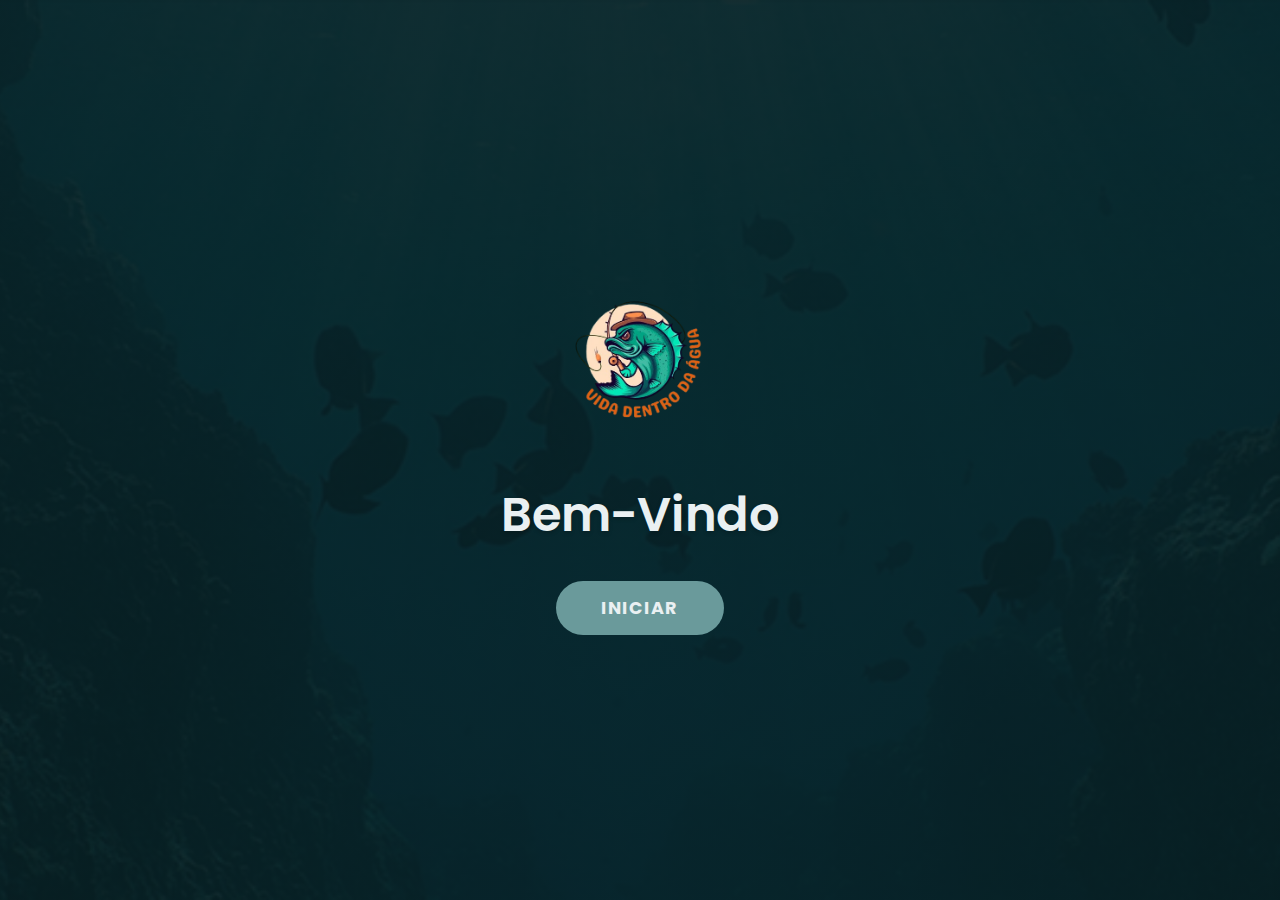
<file: index.html>
<!DOCTYPE html>
<html lang="pt-BR">
<head>
    <meta charset="UTF-8">
    <meta name="viewport" content="width=device-width, initial-scale=1.0">
    <title>Bem-Vindo</title>
    
    <link rel="preconnect" href="https://fonts.googleapis.com">
    <link rel="preconnect" href="https://fonts.gstatic.com" crossorigin>
    <link href="https://fonts.googleapis.com/css2?family=Poppins:wght@400;600;700&display=swap" rel="stylesheet">
    
    <link rel="stylesheet" href="static/style.css">
</head>
<body>

    <div id="splash-page">
        <div class="splash-container">
            
            <img src="static/logo.png" alt="Logo Vida Dentro Da Água" class="logo-main">
            
            <h1 class="welcome-text">Bem-Vindo</h1>
            
            <a href="sobre.html" class="btn">INICIAR</a>
            
        </div>
    </div>

</body>
</html>
</file>
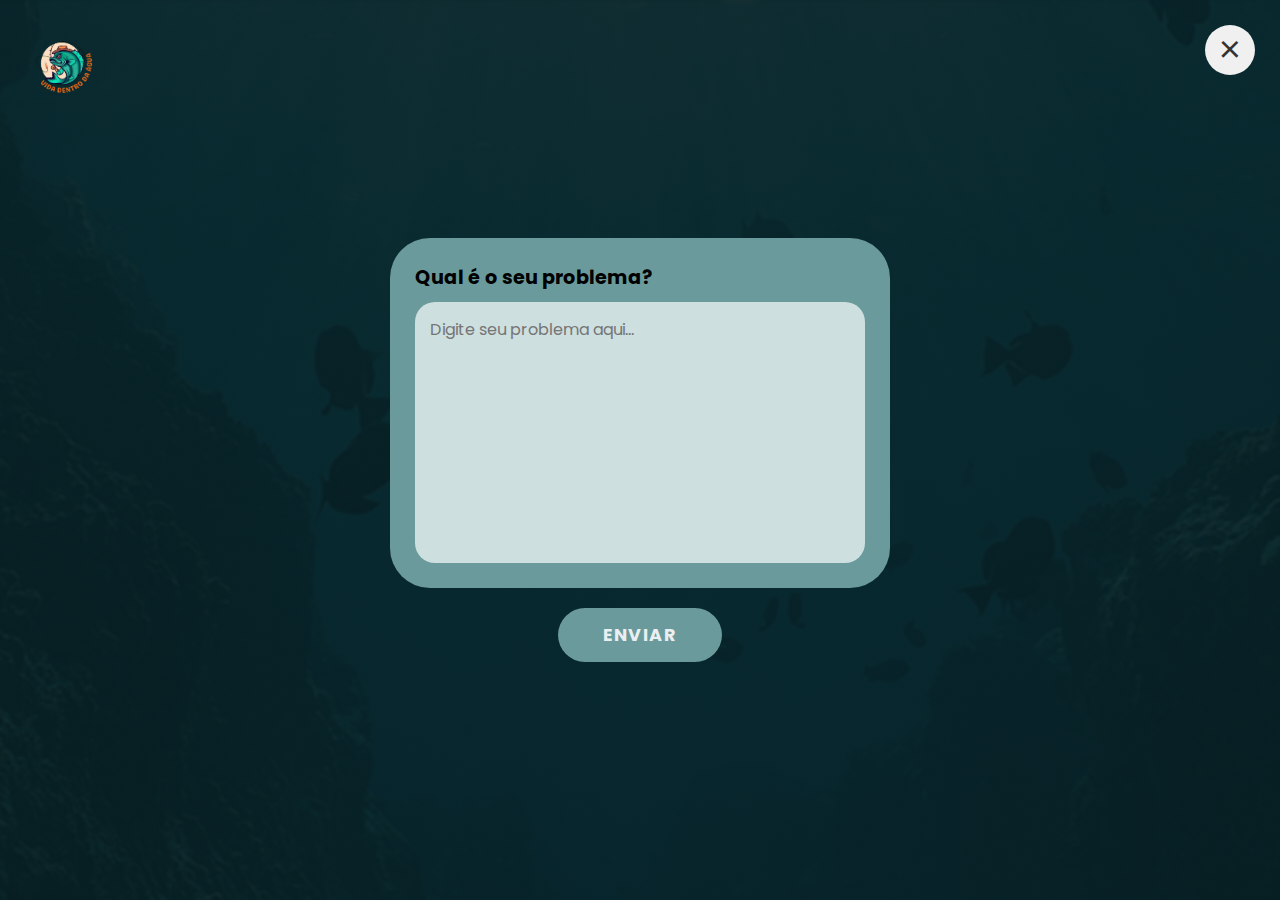
<file: digitar.html>
<!DOCTYPE html>
<html lang="pt-BR">
<head>
<!-- ... (cabeçalho igual ao anterior) ... -->
    <meta charset="UTF-8">
    <meta name="viewport" content="width=device-width, initial-scale=1.0">
    <title>Digitar Problema</title>
    
    <link rel="preconnect" href="https://fonts.googleapis.com">
    <link rel="preconnect" href="https://fonts.gstatic.com" crossorigin>
    <link href="https://fonts.googleapis.com/css2?family=Poppins:wght@400;600;700&display=swap" rel="stylesheet">
    
    <link rel="stylesheet" href="/static/style.css">
</head>
<body>

    <div id="digitar-page">
        
        <a href="index.html" class="header-logo-link">
            <img src="/static/logo.png" alt="Logo - Voltar ao Início" class="logo-img">
        </a>
        
        <a href="sobre.html" class="close-btn" aria-label="Voltar">
            &times; 
        </a>

        <div class="text-container">
            <div class="text-card">
                <label for="user-text">Qual é o seu problema?</label>
                <textarea id="user-text" placeholder="Digite seu problema aqui..."></textarea>
            </div>
            
            <a href="#" id="submit-btn" class="btn">Enviar</a>

            <!-- O Elemento do Timer foi REMOVIDO daqui -->

        </div>

    </div>

    <!-- ============================================
    == SCRIPT (A "PONTE" PARA O PYTHON) ==
    ============================================ -->
    <script>
        document.addEventListener('DOMContentLoaded', () => {
            
            const params = new URLSearchParams(window.location.search);
            const nomeUsuario = params.get('nome') || 'Visitante'; 

            const submitButton = document.getElementById('submit-btn');
            const userText = document.getElementById('user-text');
            
            // Variável do timer de segundos foi REMOVIDA
            let loadingInterval = null;

            const handleSubmit = async () => {
                const problemaUsuario = userText.value;

                if (!problemaUsuario.trim()) {
                    console.warn('O usuário não digitou um problema.');
                    userText.style.border = '2px solid red';
                    return;
                }
                userText.style.border = 'none';

                submitButton.classList.add('loading');
                
                // Limpa o interval anterior
                if (loadingInterval) clearInterval(loadingInterval); 
                
                // --- Animação dos pontinhos (mantida) ---
                let dotCount = 0;
                const dots = ["", ".", "..", "..."];
                submitButton.textContent = 'Gerando'; 
                loadingInterval = setInterval(() => {
                    dotCount = (dotCount + 1) % 4; 
                    submitButton.textContent = 'Gerando' + dots[dotCount];
                }, 400); 

                // --- O código do Timer de Segundos foi REMOVIDO daqui ---


                try {
                    const response = await fetch('/gerar_solucao_e_imagem', {
                        method: 'POST',
                        headers: {
                            'Content-Type': 'application/json',
                        },
                        body: JSON.stringify({
                            nome: nomeUsuario,
                            problema: problemaUsuario 
                        })
                    });

                    const data = await response.json();
                    
                    // --- Para o timer de pontinhos em caso de sucesso ---
                    clearInterval(loadingInterval);

                    if (response.ok) {
                        const textoSolucao = encodeURIComponent(data.texto_solucao);
                        const imageUrl = encodeURIComponent(data.imagem_url);
                        window.location.href = `resultadoTextoIa.html?solucao=${textoSolucao}&imagem_url=${imageUrl}`;
                    } else {
                        throw new Error(data.erro || 'Erro desconhecido');
                    }

                } catch (error) {
                    // --- Para o timer de pontinhos em caso de erro ---
                    clearInterval(loadingInterval);
                    
                    console.error('Erro ao gerar conteúdo:', error);
                    submitButton.textContent = error.message || 'Erro! Tente novamente.';
                    setTimeout(() => {
                        submitButton.classList.remove('loading');
                        submitButton.textContent = 'Enviar';
                    }, 3000);
                }
            };

            // ... (Ouvintes de clique e teclado permanecem iguais) ...
            submitButton.addEventListener('click', (event) => {
                event.preventDefault(); 
                handleSubmit();
            });

            userText.addEventListener('keydown', (event) => {
                if (event.key === 'Enter' && !event.shiftKey) {
                    event.preventDefault(); 
                    handleSubmit();
                }
            });
        });
    </script>

</body>
</html>
</file>
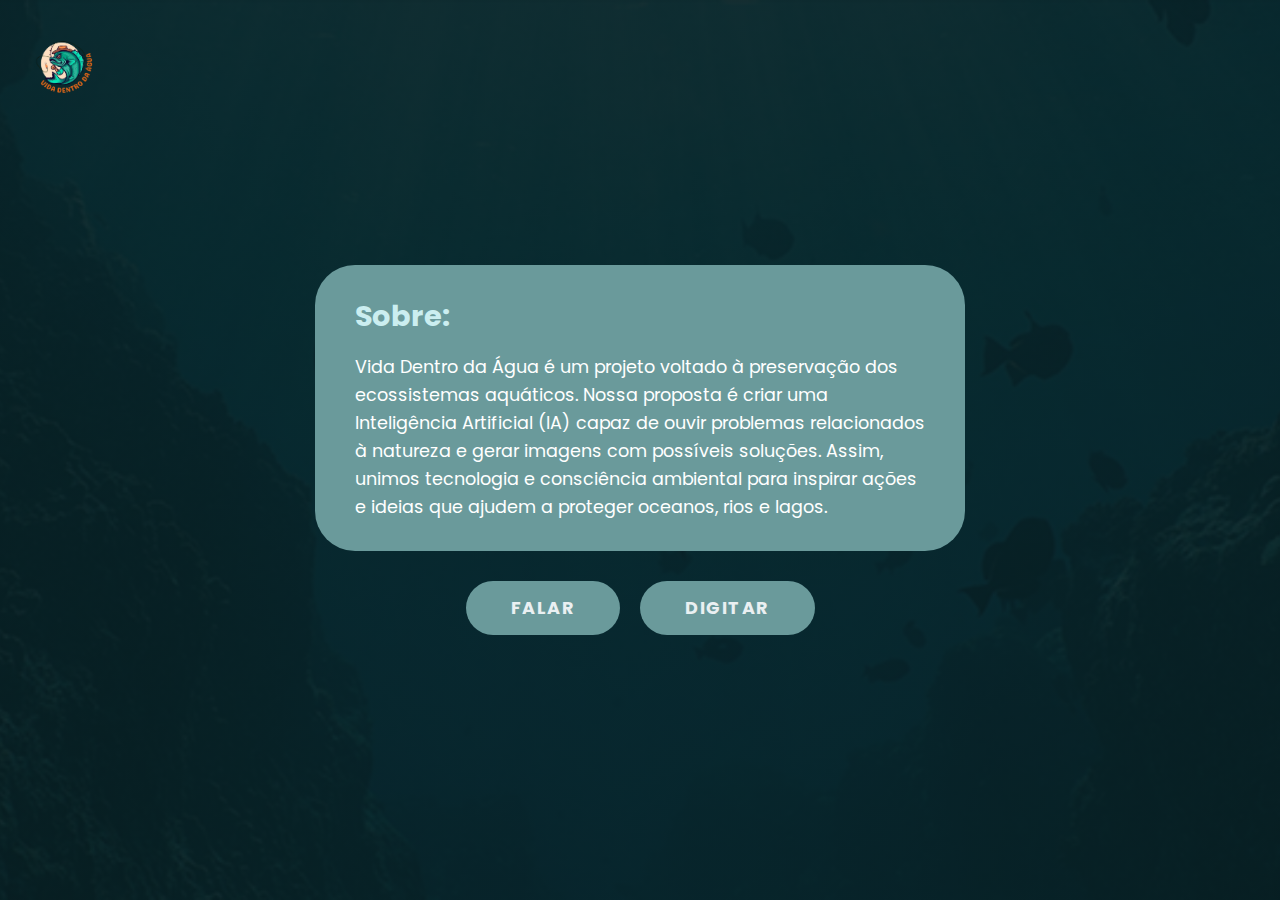
<file: sobre.html>
<!DOCTYPE html>
<html lang="pt-BR">
<head>
    <meta charset="UTF-8">
    <meta name="viewport" content="width=device-width, initial-scale=1.0">
    <title>Sobre o Projeto</title>
    
    <link rel="preconnect" href="https://fonts.googleapis.com">
    <link rel="preconnect" href="https://fonts.gstatic.com" crossorigin>
    <link href="https://fonts.googleapis.com/css2?family=Poppins:wght@400;600;700&display=swap" rel="stylesheet">
    
    <link rel="stylesheet" href="static/style.css">
</head>
<body>

    <div id="sobre-page">
        
        <a href="index.html" class="header-logo-link">
            <img src="static/logo.png" alt="Logo - Voltar ao Início" class="logo-img">
        </a>
        
        <div class="content-container">
            
            <div class="info-card">
                <h2>Sobre:</h2>
                <p>
                    Vida Dentro da Água é um projeto voltado à preservação
                    dos ecossistemas aquáticos. Nossa proposta é criar uma
                    Inteligência Artificial (IA) capaz de ouvir problemas
                    relacionados à natureza e gerar imagens com possíveis
                    soluções. Assim, unimos tecnologia e consciência
                    ambiental para inspirar ações e ideias que ajudem a
                    proteger oceanos, rios e lagos.
                </p>
            </div>
            
            <div class="button-container">
                <a href="falar.html" class="btn">Falar</a>
                <a href="digitar.html" class="btn">Digitar</a>
            </div>
            
        </div>
    </div>

</body>
</html>
</file>
<file: static/style.css>
/* Reset Básico e Configuração da Fonte */
body, html {
    margin: 0;
    padding: 0;
    height: 100%;
    width: 100%;
    font-family: 'Poppins', sans-serif;
    overflow: hidden; 
}

body {
    /* Imagem de fundo com overlay escuro */
    background: linear-gradient(rgba(10, 40, 45, 0.7), rgba(10, 40, 45, 0.7)), url('/static/background.jpg');
    background-size: cover;
    background-position: center;
    background-repeat: no-repeat;
    
    display: flex;
    justify-content: center;
    align-items: center;
    text-align: center;
}

/* --- Componentes Reutilizáveis --- */

/* Botão Principal */
.btn {
    display: inline-block; 
    padding: 14px 45px;
    font-size: 1.1rem;
    font-weight: 700;
    color: #eaf0f2;
    background-color: #6a9a9b;
    border: none;
    border-radius: 50px; 
    cursor: pointer;
    text-transform: uppercase;
    letter-spacing: 1.5px;
    text-decoration: none; 
    transition: background-color 0.3s ease, transform 0.3s ease;
    min-width: 150px; /* Largura mínima para o botão */
    box-sizing: border-box;
}
.btn:hover {
    background-color: #588384; 
    transform: scale(1.03); 
}
/* Estilo do botão "Gerando..." */
.btn.loading {
    background-color: #588384; 
    cursor: not-allowed;
    transform: scale(1.0);
}

/* Logo (Canto superior esquerdo) */
.header-logo-link {
    position: absolute; 
    top: 25px;
    left: 25px;
    display: block; 
    z-index: 10;
}
.header-logo-link .logo-img {
    width: 80px; 
    height: auto;
    display: block;
}

/* Botão de Fechar (Canto superior direito) */
.close-btn {
    position: absolute;
    top: 25px;
    right: 25px;
    width: 50px;
    height: 50px;
    background-color: #f0f0f0;
    color: #333;
    border-radius: 50%;
    display: flex;
    justify-content: center;
    align-items: center;
    text-decoration: none;
    font-size: 2.5rem; 
    font-weight: 300;
    line-height: 1;
    transition: transform 0.3s ease;
    z-index: 10;
}
.close-btn:hover {
    transform: scale(1.1);
}

/* --- Estrutura das Páginas --- */
#splash-page, #sobre-page, #digitar-page, #falar-page, #resultado-page {
    width: 100%;
    height: 100%;
    display: flex;
    justify-content: center;
    align-items: center;
    position: relative; 
    padding: 20px;
    box-sizing: border-box;
}

/* --- Página: Splash (index.html) --- */
.splash-container {
    display: flex;
    flex-direction: column;
    align-items: center;
}
.logo-main {
    width: 180px; 
    height: auto;
    margin-bottom: 25px;
}
.welcome-text {
    font-size: 3rem;
    font-weight: 600;
    color: #eaf0f2;
    margin: 0;
    margin-bottom: 30px;
    text-shadow: 0 2px 4px rgba(0, 0, 0, 0.2);
}

/* --- Página: Sobre (sobre.html) --- */
.content-container {
    display: flex;
    flex-direction: column;
    align-items: center;
    width: 90%; 
    max-width: 650px; 
}
.info-card {
    width: 100%;
    background-color: #6a9a9b; 
    padding: 30px 40px;
    border-radius: 40px; 
    margin-bottom: 30px;
    text-align: left; 
    box-sizing: border-box;
}
.info-card h2 {
    color: #cbeef0; 
    font-size: 1.8rem;
    margin-top: 0;
    margin-bottom: 15px;
    font-weight: 700;
}
.info-card p {
    color: #ffffff;
    font-size: 1.1rem;
    line-height: 1.6;
    margin: 0;
}
.button-container {
    display: flex;
    justify-content: center;
    gap: 20px; 
}

/* --- Página: Digitar (digitar.html) --- */
.text-container {
    display: flex;
    flex-direction: column;
    align-items: center;
    gap: 20px; 
    width: 90%;
    max-width: 500px;
}
.text-card {
    width: 100%;
    height: 350px;
    background-color: #6a9a9b; 
    padding: 25px;
    border-radius: 40px;
    box-sizing: border-box;
    display: flex;
    flex-direction: column;
    text-align: left;
}
.text-card label {
    color: #000; 
    font-size: 1.2rem;
    font-weight: 700;
    margin-bottom: 10px;
}
.text-card textarea {
    flex-grow: 1; 
    width: 100%;
    border: none;
    border-radius: 20px; 
    background-color: #cddfdf; 
    padding: 15px;
    box-sizing: border-box;
    font-family: 'Poppins', sans-serif;
    font-size: 1rem;
    resize: none; 
}
.text-card textarea:focus {
    outline: none;
    box-shadow: 0 0 10px rgba(255, 255, 255, 0.5); 
}

/* --- Página: Falar (falar.html) --- */
.voice-container {
    display: flex;
    flex-direction: column;
    align-items: center;
    gap: 30px; 
}
.voice-container h3 {
    color: #eaf0f2;
    font-size: 1.3rem;
    font-weight: 600;
    margin: 0;
    min-height: 1.5em; /* Evita que o layout pule */
}
.voice-circle {
    width: 300px;
    height: 300px;
    background-color: #6a9a9b; 
    border-radius: 50%;
    border: 8px solid #cddfdf; 
}
.voice-animation {
    display: none; /* Começa escondido */
    gap: 20px; 
    height: 60px;
    align-items: flex-end; 
}
.voice-animation span {
    width: 30px;
    border-radius: 20px;
    background-color: #6a9a9b;
    animation: voice-wave 1.2s infinite ease-in-out; 
}

.voice-animation span:nth-child(1) {
    height: 40px;
    animation-delay: 0s;
}
.voice-animation span:nth-child(2) {
    height: 20px;
    animation-delay: 0.2s;
}
.voice-animation span:nth-child(3) {
    height: 40px;
    animation-delay: 0.4s;
}

@keyframes voice-wave {
    0%, 100% { height: 20px; }
    50% { height: 60px; }
}

.mic-btn {
    width: 70px;
    height: 70px;
    background-color: #f0f0f0;
    border-radius: 50%;
    display: flex;
    justify-content: center;
    align-items: center;
    cursor: pointer;
    transition: transform 0.3s ease, background-color 0.3s ease;
}
.mic-btn:hover {
    transform: scale(1.1);
}
.mic-btn svg {
    width: 30px;
    height: 30px;
    fill: #333; 
}
/* Estilo do botão "Gravando..." (fica vermelho) */
.mic-btn.recording {
    background-color: #e63946; /* Vermelho para gravar */
    transform: scale(1.1);
}
.mic-btn.recording svg {
    fill: #ffffff;
}

/* Estilo do botão "Processando..." (fica cinza) */
.mic-btn.processing {
    background-color: #a8dadc;
    cursor: not-allowed;
}

/* --- NOVO ESTILO PARA O BOTÃO PARAR --- */
#parar-btn {
    display: none; /* Começa escondido */
    background-color: #e63946; /* Cor vermelha para "Parar" */
}
#parar-btn:hover {
    background-color: #d00000; /* Vermelho mais escuro no hover */
}


/* --- Página: Resultado (ambas) --- */
.resultado-container {
    display: flex;
    justify-content: center;
    align-items: stretch; /* Faz os cartões terem a mesma altura */
    gap: 30px;
    width: 90%;
    max-width: 900px;
}

.resultado-card-ia,
.resultado-card-imagem {
    flex: 1; /* Faz os dois cartões dividirem o espaço */
    background-color: #6a9a9b;
    border-radius: 40px;
    padding: 30px;
    box-sizing: border-box;
    display: flex;
    flex-direction: column;
    justify-content: center;
}

/* Cartão da Esquerda (Texto ou Áudio) */
.resultado-card-ia {
    background-color: #cddfdf;
    color: #0a282d;
    text-align: left;
}
.resultado-card-ia h3 {
    margin: 0;
    font-size: 1.3rem;
}
.resultado-card-ia p {
    font-size: 1.1rem;
    line-height: 1.6;
}

/* Cartão da Direita (Imagem) */
.resultado-card-imagem {
    padding: 15px; /* Menos padding para a imagem */
}
.resultado-card-imagem img {
    width: 100%;
    height: auto;
    aspect-ratio: 1 / 1; /* Força a imagem a ser quadrada */
    border-radius: 30px;
    object-fit: cover; /* Garante que a imagem cubra o espaço */
    display: block;
}

/* --- Responsividade (Celular) --- */
@media (max-width: 768px) {
    .resultado-container {
        flex-direction: column; /* Empilha os cartões */
        height: 80vh; /* Altura da tela */
    }
    
    .resultado-card-ia,
    .resultado-card-imagem {
        flex-basis: auto; /* Reseta a base flex */
    }

    .resultado-card-ia {
        flex-grow: 1; /* Deixa o cartão de texto crescer */
        overflow-y: auto; /* Adiciona scroll se o texto for longo */
    }
    
    .resultado-card-imagem {
        flex-grow: 0;
        flex-shrink: 0;
        padding: 10px;
    }

    .resultado-card-imagem img {
        max-height: 300px; /* Limita altura da imagem */
    }

    .button-container {
        flex-direction: column;
    }
    
    .voice-circle {
        width: 250px;
        height: 250px;
    }

    .close-btn {
        top: 15px;
        right: 15px;
    }

    .header-logo-link {
        top: 15px;
        left: 15px;
    }
}
</file>
